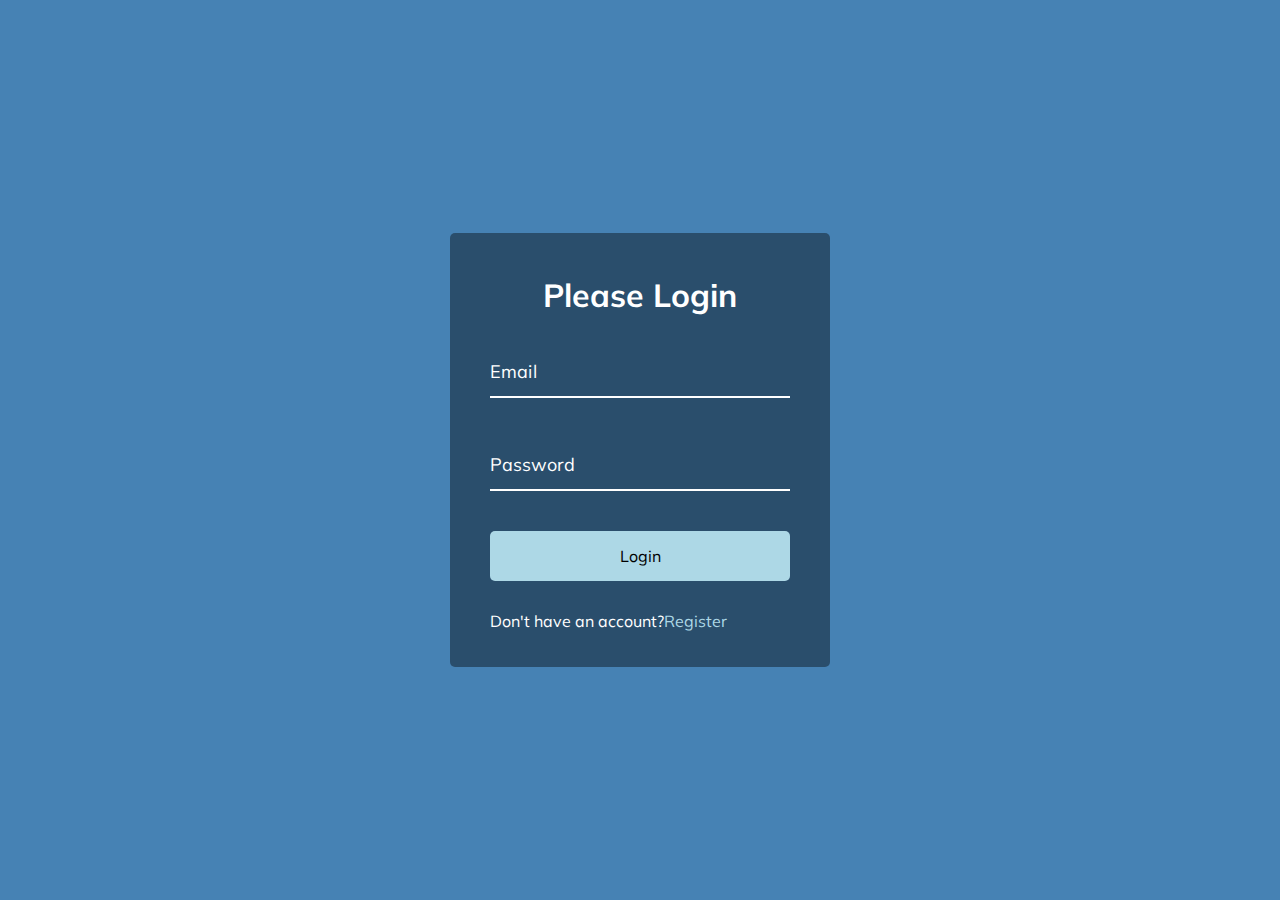
<file: Project Eight/index.html>
<!DOCTYPE html>
<html lang="en">

<head>
  <meta charset="UTF-8" />
  <meta name="viewport" content="width=device-width, initial-scale=
  1.0" />
  <link rel="stylesheet" href="style.css">
  <title>Please Login</title>
</head>
<body>
 <div class="container">
    <h1>Please Login</h1>
    <form>
        <div class="form-control">
            <input type="text" required>
            <label>Email</label>
        </div>
        <div class="form-control">
            <input type="password" required>
            <label>Password</label>
        </div>
        <button class="btn">Login</button>
        <p class="text">Don't have an account?<a href='#'>Register</a></p>
    </form>
 </div>
</body>
<script src="script.js">

</script>
</html>
</file>
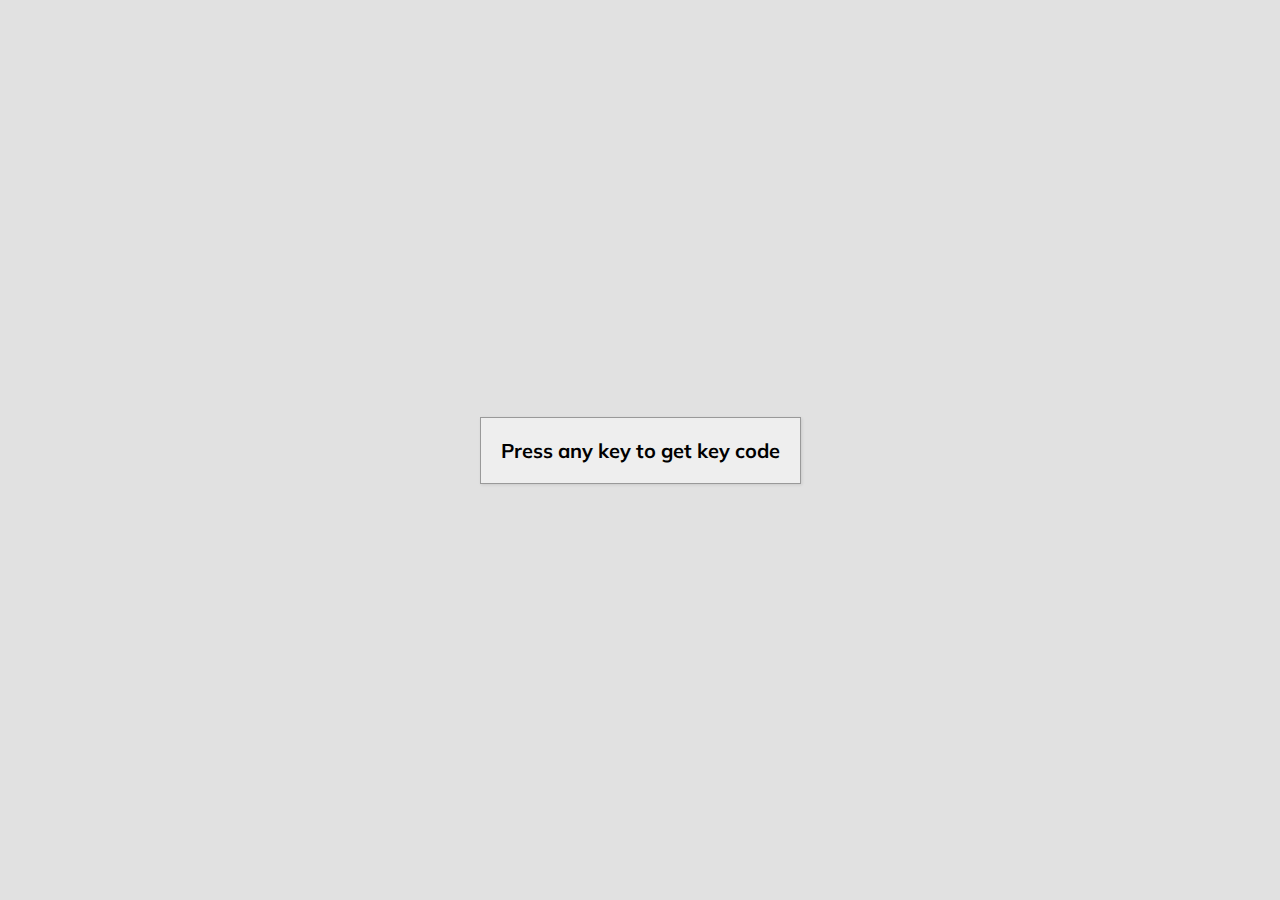
<file: Project eleven/index.html>
<!DOCTYPE html>
<html lang="en">

<head>
  <meta charset="UTF-8" />
  <meta name="viewport" content="width=device-width, initial-scale=
  1.0" />
  <link rel="stylesheet" href="style.css">
  <title>Event key codes</title>
</head>
<body>
 <div id="insert">

    <div class="key">
        Press any key to get key code
    </div>
 </div>

    <script src="script.js"></script>
</body>


</script>
</html>
</file>
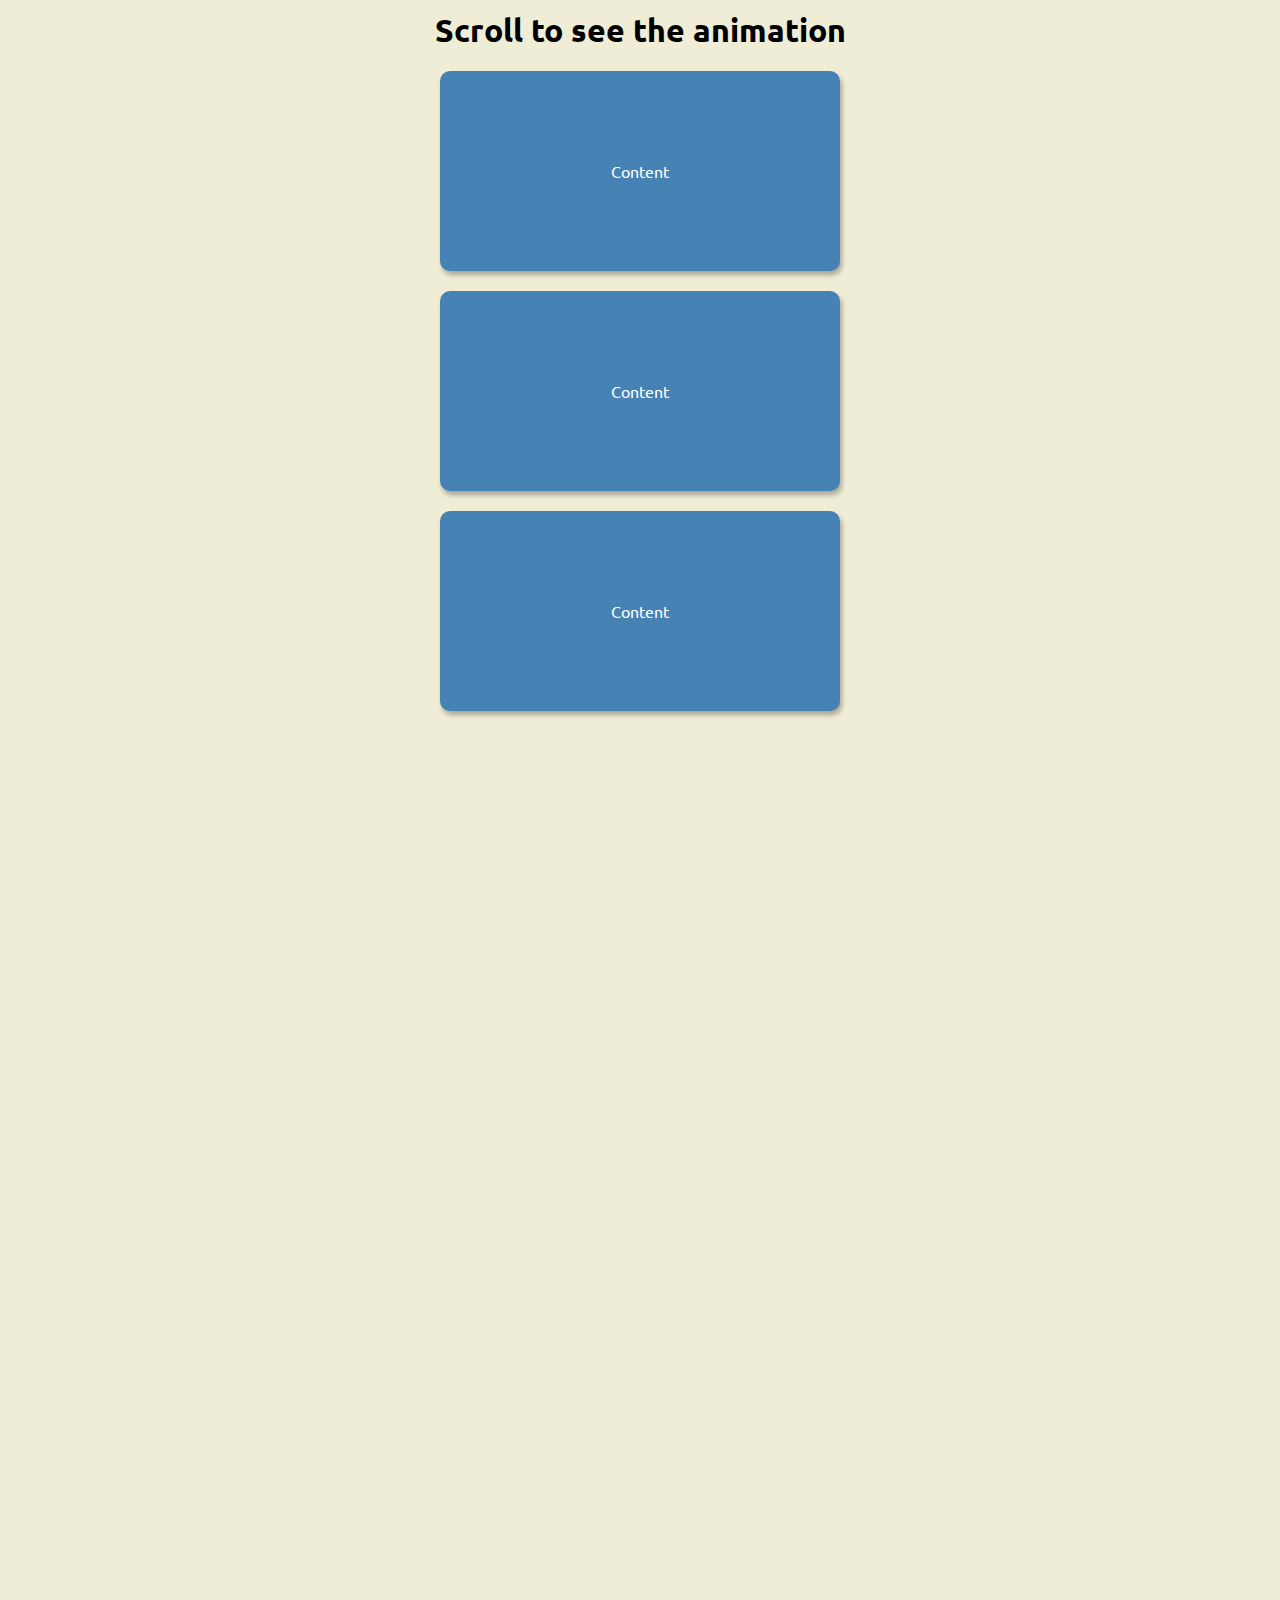
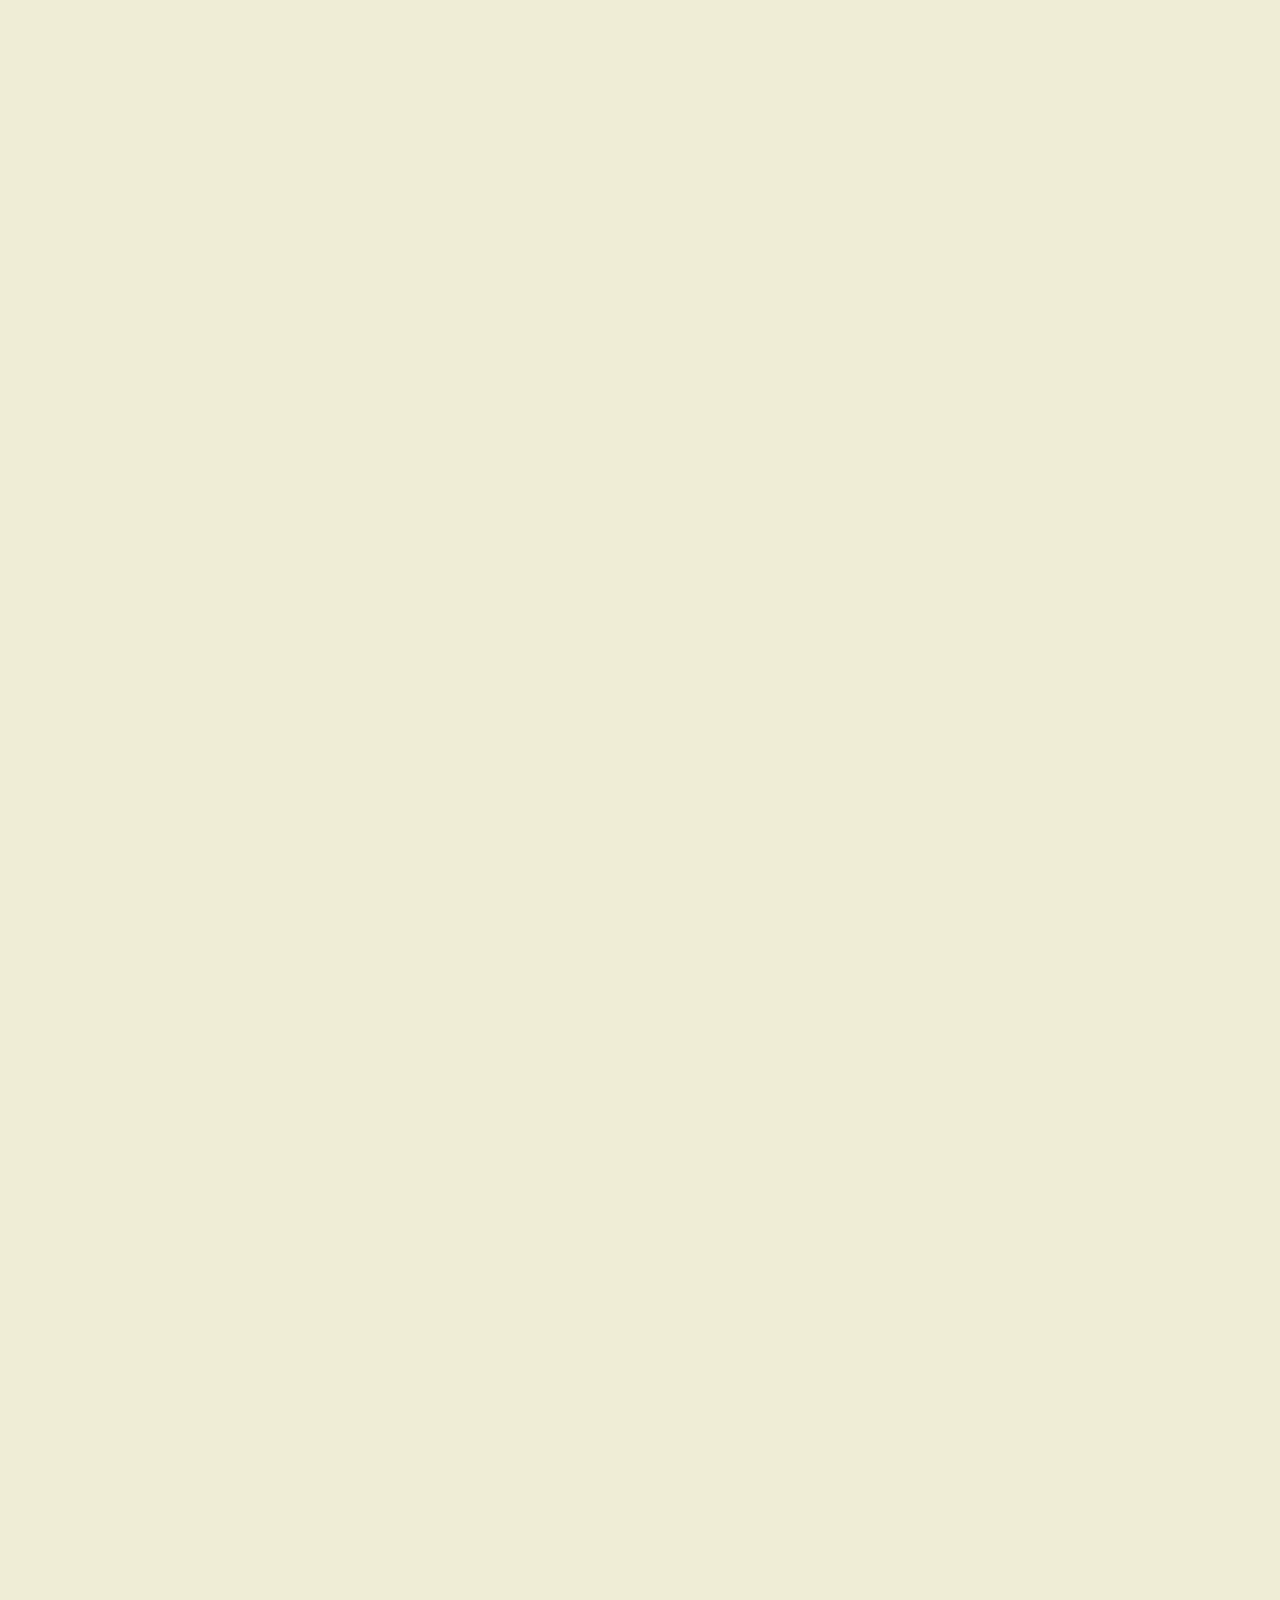
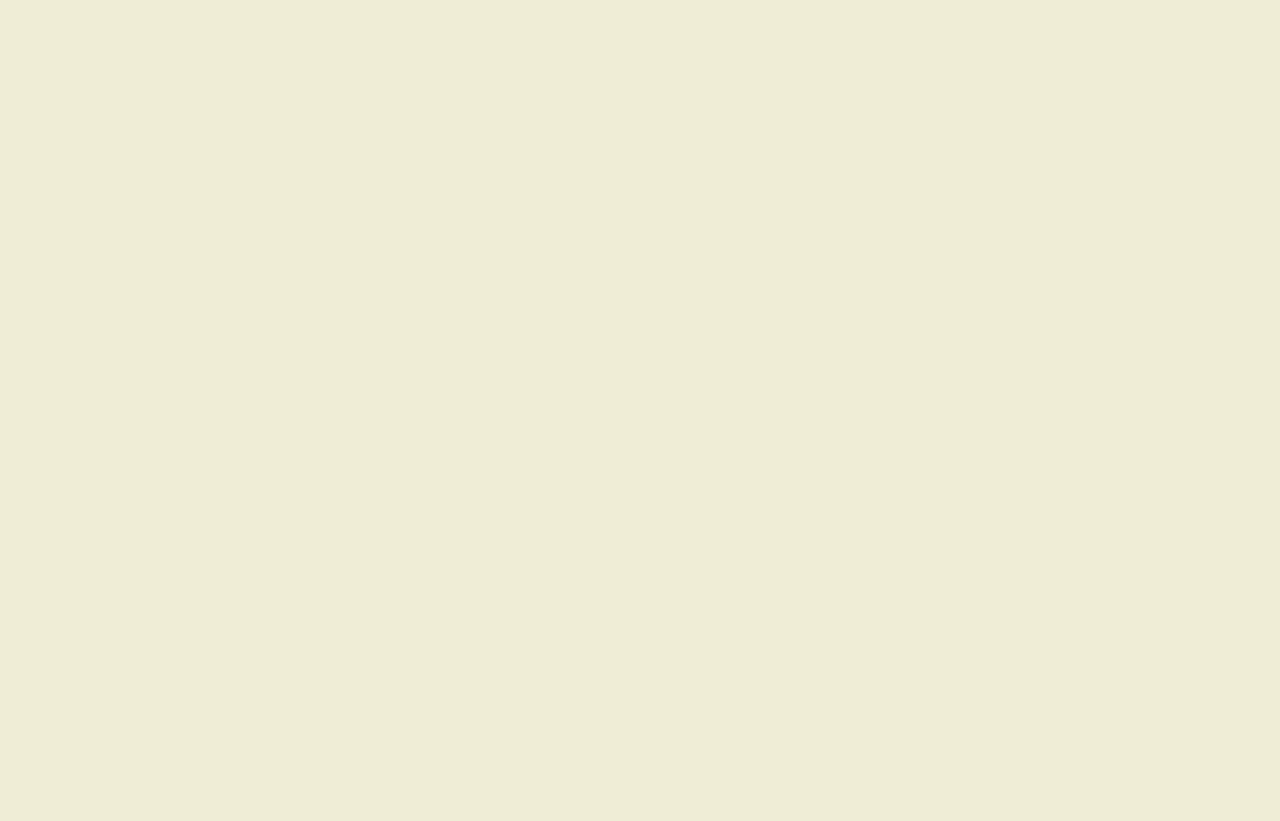
<file: Project Five/Index.html>
<!DOCTYPE html>
<html lang="en">

<head>
  <meta charset="UTF-8" />
  <meta name="viewport" content="width=device-width, initial-scale=
  1.0" />
  <link rel="stylesheet" href="Style.css">
  <title>Scroll Animation</title>
</head>
<body>
  <h1>Scroll to see the animation</h1>
  <div class="box">Content</div>
  <div class="box">Content</div>
  <div class="box">Content</div>
  <div class="box">Content</div>
  <div class="box">Content</div>
  <div class="box">Content</div>
  <div class="box">Content</div>
  <div class="box">Content</div>
  <div class="box">Content</div>
  <div class="box">Content</div>
  <div class="box">Content</div>
  <div class="box">Content</div>
  <div class="box">Content</div>
  <div class="box">Content</div>
  <div class="box">Content</div>
  <div class="box">Content</div>
  <div class="box">Content</div>
  <div class="box">Content</div>
  <script src="Script.js">

</script>
</body>
</html>
</file>
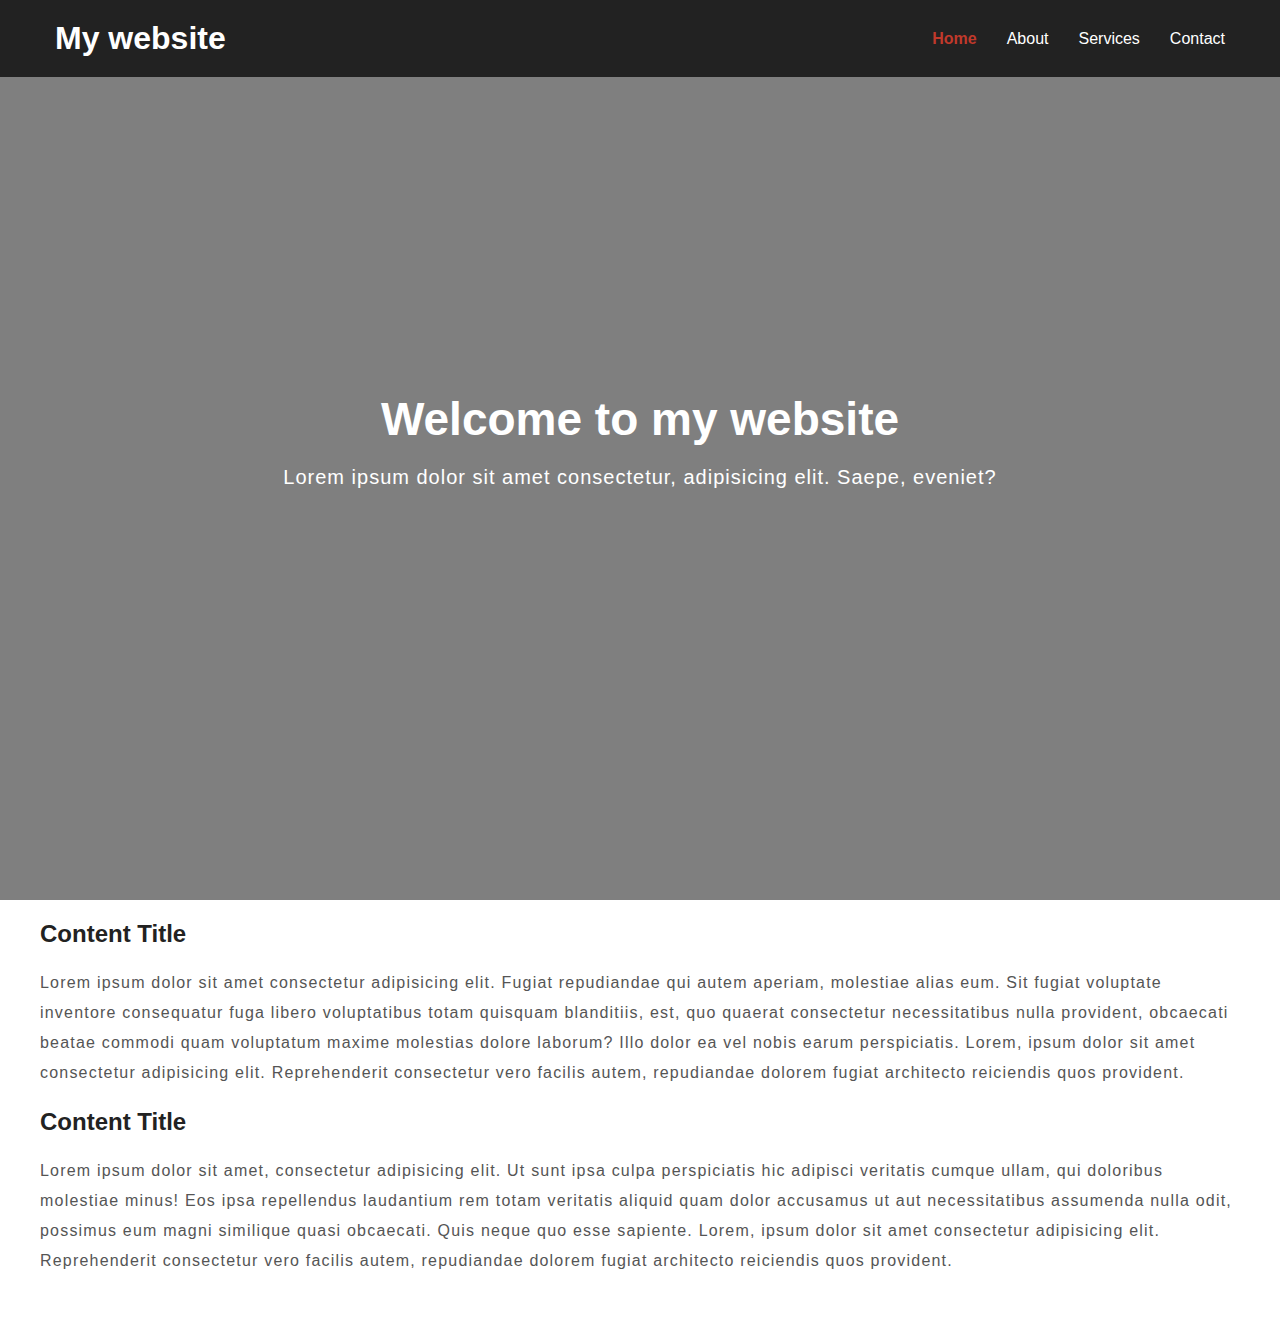
<file: Project Seven/Index.html>
<!DOCTYPE html>
<html lang="en">

<head>
  <meta charset="UTF-8" />
  <meta name="viewport" content="width=device-width, initial-scale=
  1.0" />
  <link rel="stylesheet" href="style.css">
  <title>Sticky Nav</title>
</head>
<body>
  <nav class="nav">
    <div class="container">
        <h1 class="logo">
            <a href="/index.html">My website</a>
        </h1>
        <ul>
            <li><a href="#" class="current">Home</a></li>
            <li><a href="#">About</a></li>
            <li><a href="#">Services</a></li>
            <li><a href="#">Contact</a></li>
        </ul>
    </div>
  </nav>

  <div class="hero">
    <div class="container">
        <h1>Welcome to my website</h1>
        <p>Lorem ipsum dolor sit amet consectetur, adipisicing elit. Saepe, eveniet? </p>
    </div>
  </div>
  <section class="container content">
    <h3>Content Title</h3>
    <p>Lorem ipsum dolor sit amet consectetur adipisicing elit. Fugiat repudiandae qui autem aperiam, molestiae alias eum. Sit fugiat voluptate inventore consequatur fuga libero voluptatibus totam quisquam blanditiis, est, quo quaerat consectetur necessitatibus nulla provident, obcaecati beatae commodi quam voluptatum maxime molestias dolore laborum? Illo dolor ea vel nobis earum perspiciatis. Lorem, ipsum dolor sit amet consectetur adipisicing elit. Reprehenderit consectetur vero facilis autem, repudiandae dolorem fugiat architecto reiciendis quos provident.</p>
    <h3>Content Title</h3>
    <p>
       Lorem ipsum dolor sit amet, consectetur adipisicing elit. Ut sunt ipsa culpa perspiciatis hic adipisci veritatis cumque ullam, qui doloribus molestiae minus! Eos ipsa repellendus laudantium rem totam veritatis aliquid quam dolor accusamus ut aut necessitatibus assumenda nulla odit, possimus eum magni similique quasi obcaecati. Quis neque quo esse sapiente. Lorem, ipsum dolor sit amet consectetur adipisicing elit. Reprehenderit consectetur vero facilis autem, repudiandae dolorem fugiat architecto reiciendis quos provident.</p>
 
</section>

</body>
<script src="script.js">

</script>
</html>
</file>
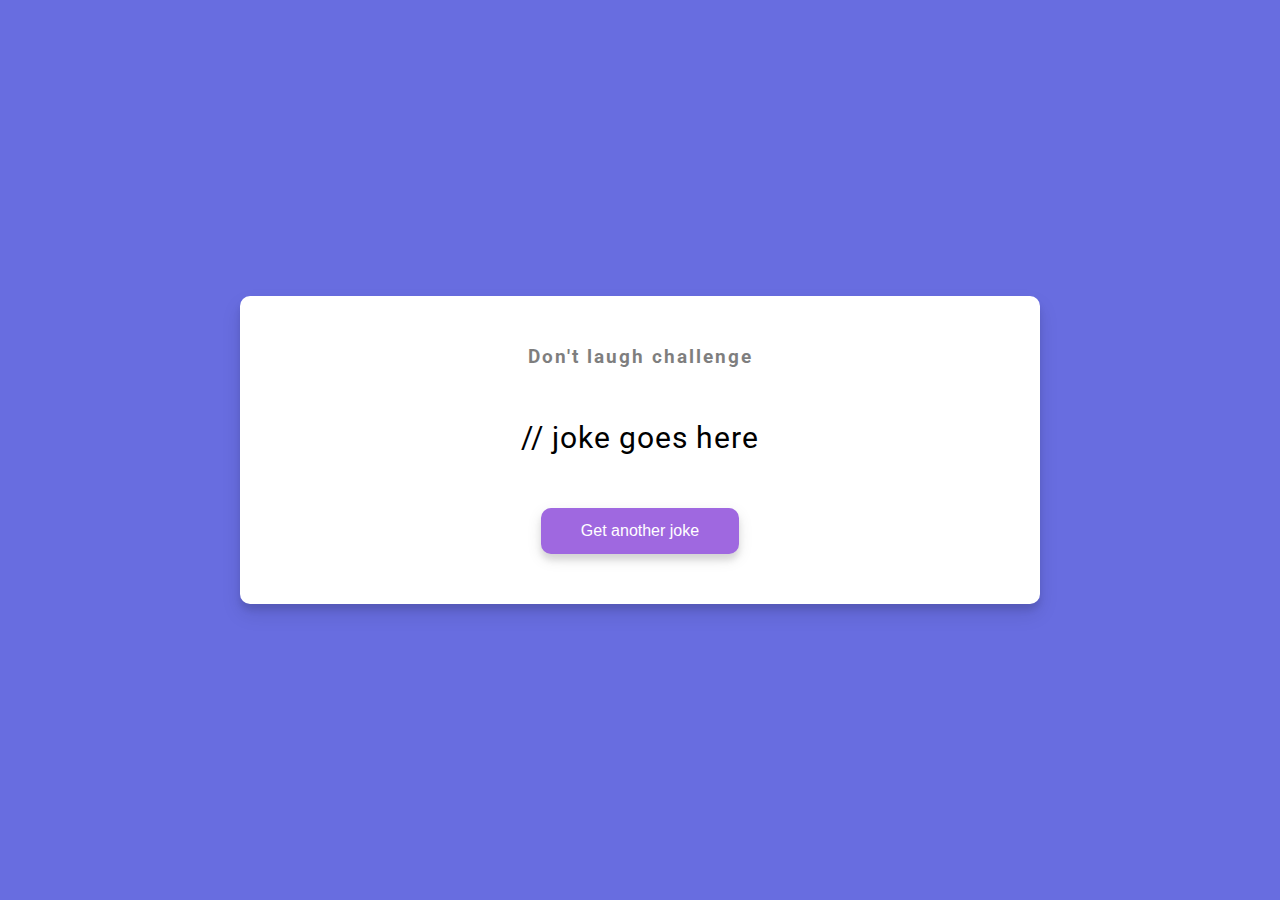
<file: Project ten/index.html>
<!DOCTYPE html>
<html lang="en">

<head>
  <meta charset="UTF-8" />
  <meta name="viewport" content="width=device-width, initial-scale=
  1.0" />
  <link rel="stylesheet" href="style.css">
  <title>Dad Jokes</title>
</head>
<body>
    <div class="container">
        <h3>
        Don't laugh challenge
        </h3>
        <div id="joke" class="joke">
            // joke goes here
        </div>
        <button id="jokeBtn" class="btn">Get another joke</button>
    </div>

    <script src="script.js"></script>
</body>


</script>
</html>
</file>
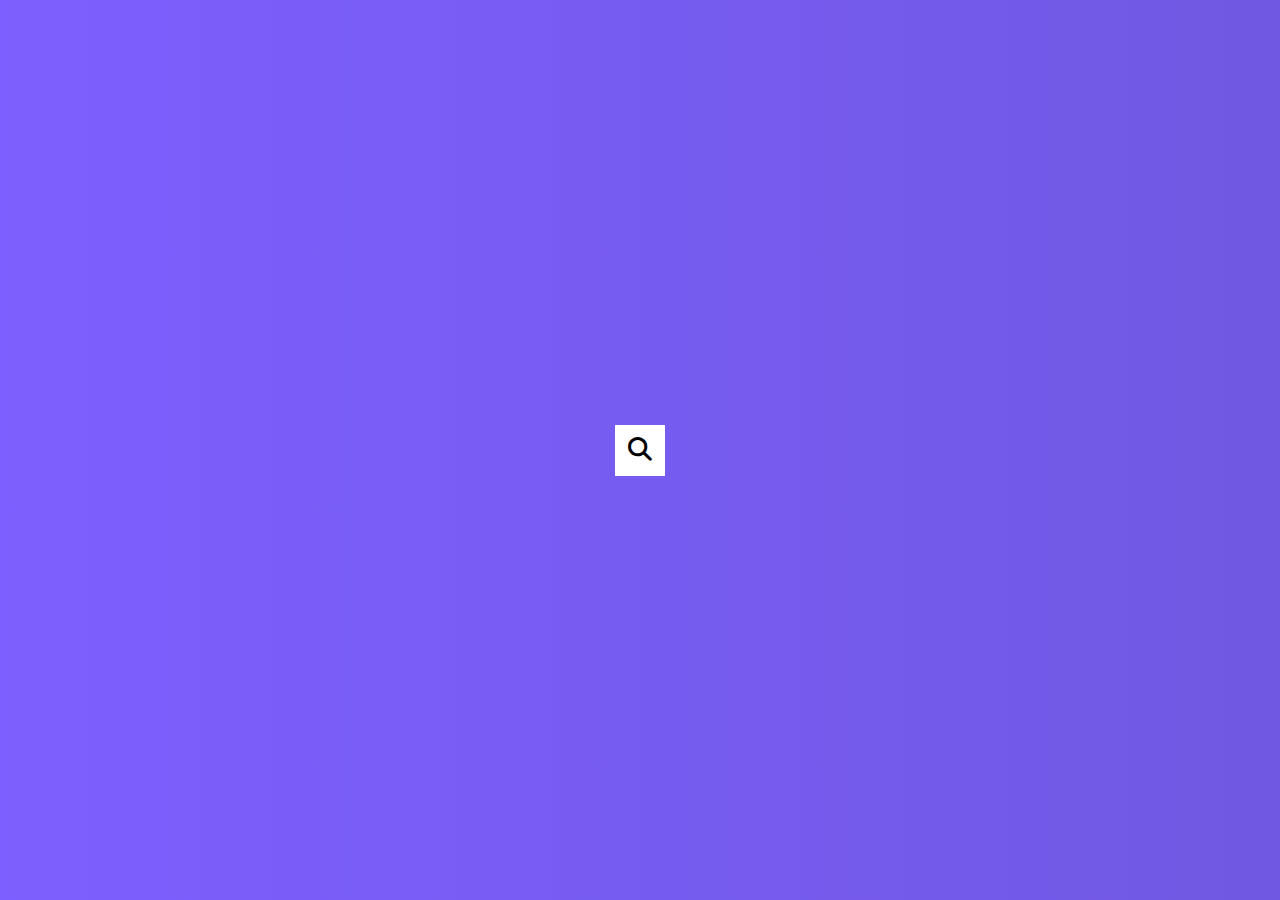
<file: Project Three/Index.html>
<!DOCTYPE html>
<html lang="en">

<head>
  <meta charset="UTF-8" />
  <meta name="viewport" content="width=device-width, initial-scale=
  1.0" />
  <link rel="stylesheet" href="https://cdnjs.cloudflare.com/ajax/libs/font-awesome/6.1.1/css/all.min.css">
  <link rel="stylesheet" href="style.css">
  <title>Hidden Search</title>
</head>
<body>
   <div class="search">
      <input type="text" class="input" placeholder="Search..." >
      <button class="btn">
        <i class="fas fa-search"></i>
      </button>
   </div>
</body>
<script src="script.js">

</script>
</html>
</file>
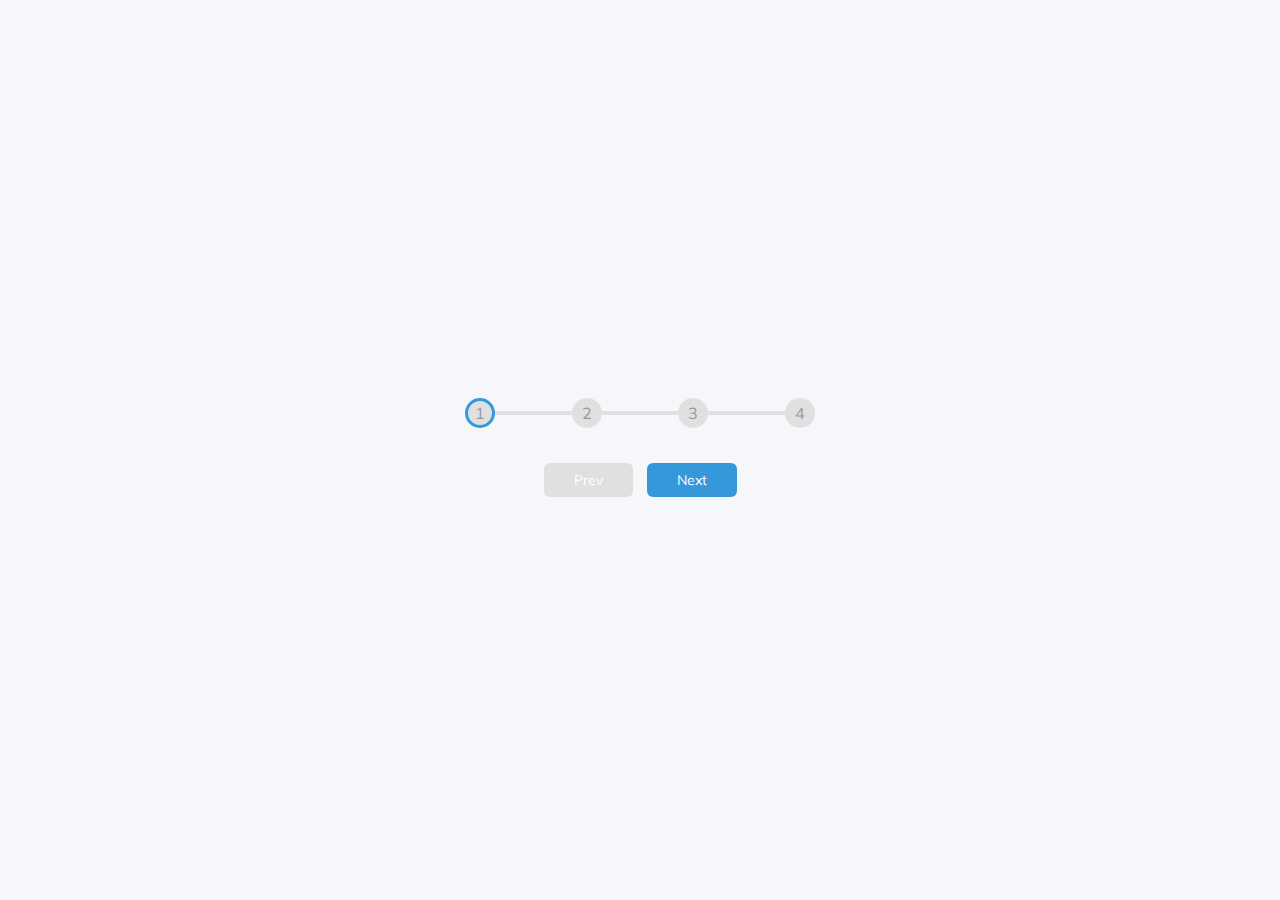
<file: Project One/indexs.html>
<!DOCTYPE html>
<html lang="en">

<head>
  <meta charset="UTF-8" />
  <meta name="viewport" content="width=device-width, initial-scale=
  1.0" />
  <link rel="stylesheet" href="styles.css">
  <title>Progress Steps</title>
</head>
<body>
  <div class="container">
    <div class="progress-container">
        <div class="progress" id="progress"></div>
            <div class="circle active">1</div>
            <div class="circle">2</div>
            <div class="circle">3</div>
            <div class="circle">4</div>
    </div>

    <button class="btn" id="prev" disabled>Prev</button>
    <button class="btn" id="next" >Next</button>
  </div>
</body>
<script src="scripts.js">

</script>
</html>
</file>
<file: Project Eight/style.css>
@import url('https://fonts.googleapis.com/css2?family=Muli:wght@400;500;600;700&family=Roboto:wght@400;700&display=swap');


* {
    box-sizing: border-box;
}

body {
    background-color: steelblue;
    color: white;
    font-family: 'Muli', sans-serif;
    display: flex;
    flex-direction: column;
    align-items: center;
    justify-content: center;
    height: 100vh;
    margin: 0;
    overflow-x: hidden;
}

.container {
    background-color: rgba(0,0,0, 0.4);
    padding: 20px 40px;
    border-radius: 5px;
}

.container h1 {
    text-align: center;
    margin-bottom: 30px;

}

.container a {
    text-decoration: none;
    color: lightblue;
}

.btn {
    cursor: pointer;
    display: inline-block;
    width: 100%;
    background: lightblue;
    padding: 15px;
    font-family: inherit;
    font-size: 16px;
    border: 0;
    border-radius: 5px;
}

.btn:focus {
    outline: 0;
}

.btn:active {
    transform: scale(0.98);
}

.text {
    margin-top: 30px;
}
.form-control {
    position: relative;
    margin: 20px 0 40px;
    width: 300px;
}

.form-control input {
    background-color: transparent;
    border: 0;
    border-bottom: 2px white solid;
    display: block;
    width: 100%;
    padding: 15px 0;
    font-size: 18px;
    color: white;
}

.form-control input:focus, 
.form-control input:valid {
    outline: 0;
    border-bottom-color: lightblue;
}

.form-control label {
    position: absolute;
    top: 15px;
    left: 0;
}

.form-control label span {
    display: inline-block;
    font-size: 18px;
    min-width: 5px;
    transition: 0.3s cubic-bezier(0.68, -0.55, 0.265, 1.55);
}

.form-control input:focus + label span,
.form-control input:valid + label span {
    color: lightblue;
    transform: translateY(-30px);
}
</file>
<file: Project eleven/style.css>
@import url('https://fonts.googleapis.com/css2?family=Muli:wght@400;500;600;700&family=Roboto:wght@400;700&display=swap');

* {
    box-sizing: border-box;
}

body {
    background-color: #e1e1e1;
    font-family: 'Muli', sans-serif;
    display: flex;
    align-items: center;
    justify-content: center;
    text-align: center;
    height: 100vh;
    overflow: hidden;
    margin: 0;
}

.key {
    border: 1px solid #999;
    background-color: #eee;
    box-shadow: 1px 1px 3px rgba(0,0,0,0.1);
    display: inline-flex;
    align-items: center;
    font-size: 20px;
    font-weight: bold;
    padding: 20px;
    flex-direction: column;
    margin: 10px;
    min-width: 150px;
    position: relative;
}

.key small {
    position: absolute;
    top: -24px;
    left: 0;
    text-align: center;
    width:100%;
    color: #555;
    font-size: 14px;
}
</file>
<file: Project Five/Style.css>
@import url('https://fonts.googleapis.com/css2?family=Ubuntu:wght@400;500;600;700&family=Roboto:wght@400;700&display=swap');


* {
    box-sizing: border-box;
}

body {
    background-color: #efedd6;
    font-family: 'Ubuntu', sans-serif;
    display: flex;
    flex-direction: column;
    align-items: center;
    justify-content: center;
    margin: 0;
    overflow-x: hidden;
}

h1 {
    margin: 10px;
}

.box {
    background-color: steelblue;
    color: white;
    display: flex;
    align-items: center;
    justify-content: center;
    width: 400px;
    height: 200px;
    margin: 10px;
    border-radius: 10px;
    box-shadow: 2px 4px 5px rgba(0, 0, 0, 0.3);
    transform: translateX(400%);
    transition: transform 0.4s ease;
}
.box:nth-of-type(even) {
    transform: translate(-400%);
}


.box.show {
    transform: translateX(0);
}
</file>
<file: Project Seven/style.css>
@import url('https://fonts.googleapis.com/css2?family=Ubuntu:wght@400;500;600;700&family=Roboto:wght@400;700&display=swap');


* {
    box-sizing: border-box;
    margin: 0;
    padding: 0;
}

body {
    font-family: 'Open Sans', sans-serif;
    color: #222;
    padding-bottom: 50px;
}

.container {
    max-width: 1200px;
    margin: 0 auto;
}

/* @todo Nav */

.hero {
    background-image: url('https://images.unsplash.com/photo-1472457847783-3d10540b03d7?ixlib=rb-1.2.1&ixid=MnwxMjA3fDB8MHxwaG90by1wYWdlfHx8fGVufDB8fHx8&auto=format&fit=crop&w=869&q=80');
    background-size: cover;
    background-repeat: no-repeat;
    background-position: bottom center;
    height: 100vh;
    color: #fff;
    display: flex;
    justify-content: center;
    align-items: center;
    text-align: center;
    position: relative;
    margin-bottom: 20px;
    z-index: -2;
}

.hero::before {
    content: '';
    position: absolute;
    top: 0;
    left: 0;
    width: 100%;
    height: 100%;
    background-color: rgba(0,0,0, 0.5);
    z-index: -1;
}

.hero h1 {
    font-size: 46px;
    margin: -20px 0 20px;
}

.hero p {
    font-size: 20px;
    letter-spacing: 1px;
}

.content h2, .content h3 {
    font-size: 150%;
    margin: 20px 0;
}

.content p {
    color: #555;
    line-height: 30px;
    letter-spacing: 1.2px;
}

.nav {
    position: fixed;
    background-color: #222;
    top: 0;
    left: 0;
    right: 0;
    transition: all 0.3s ease-in-out;
}

.nav .container {
    display: flex;
    justify-content: space-between;
    align-items: center;
    padding: 20px 0;
    transition: all 0.3s ease-in-out;
}

.nav ul {
    display: flex;
    list-style-type: none;
    align-items: center;
    justify-content: center;
}

.nav a {
    color: white;
    text-decoration: none;
    padding: 7px 15px;
    transition: all 0.3s ease-in-out;
}

.nav.active {
    background-color: white;
    box-shadow: 0 2px 10px rgba(0, 0, 0, 0.3);
}

.nav.active a {
    color: black;
}

.nav.active.container {
    padding: 10px 0;
}

.nav a.current, .nav a:hover {
 color: #c0392b;
 font-weight: bold;
}
</file>
<file: Project ten/style.css>
@import url('https://fonts.googleapis.com/css2?family=Roboto:wght@400;500;600;700&family=Roboto:wght@400;700&display=swap');

* {
    box-sizing: border-box;
}

body {
    background-color: #686de0;
    font-family: 'Roboto', sans-serif;
    display: flex;
    align-items: center;
    justify-content: center;
    height: 100vh;
    overflow: hidden;
    margin: 0;
    padding: 20px;
}

.container {
    background-color: white;
    border-radius: 10px;
    box-shadow: 0 10px 20px rgba(0,0,0,0.1), 0 6px 6px rgba(0,0,0,0.1);
    padding: 50px 20px;
    text-align: center;
    max-width: 100%;
    width: 800px;
}

h3 {
    margin: 0;
    opacity: 0.5;
    letter-spacing: 2px;
}

.joke {
    font-size: 30px;
    letter-spacing: 1px;
    line-height: 40px;
    margin: 50px auto;
    max-width: 600px
}

.btn {
    background-color: #9f68e0;
    border: 0;
    border-radius: 10px;
    color: white;
    box-shadow: 0 5px 15px rgba(0,0,0,0.1), 0 6px 6px rgba(0,0,0,0.1);
    padding: 14px 40px;
    font-size: 16px;
    cursor: pointer;
}

.btn:active {
    transform: scale(0.98);
}
.btn:focus {
    outline: 0;
}
</file>
<file: Project Three/style.css>
@import url('https://fonts.googleapis.com/css2?family=Lato:wght@400;500;600;700&family=Roboto:wght@400;700&display=swap');

* {
    box-sizing: border-box;
}

body {
    background-image: linear-gradient(90deg, #7d5fff, #7158e2);
    font-family: 'Roboto', sans-serif;
    display: flex;
    align-items: center;
    justify-content:center;
    height: 100vh;
    overflow-x: hidden;
    margin: 0;
}
.search {
    position: relative;
    height: 50px;
}

.search .input {
    background-color: #fff;
    border: 0;
    font-size: 18px;
    padding: 15px;
    height: 50x;
    width: 50px;
    transition: width 0.3s ease;
}

.btn {
    background-color: #fff;
    border: 0;
    cursor: pointer;
    font-size: 24px;
    position: absolute;
    top: 0;
    left: 0;
    height: 50px;
    width: 50px;
    transition: transform 0.3s ease;
}
.btn:focus, .input:focus {
    outline: none;
}

.search.active .input {
    width: 200px;
}

.search.active .btn {
    transform: translateX(198px);
}
</file>
<file: Project One/styles.css>
@import url('https://fonts.googleapis.com/css2?family=Muli:wght@400;500;600;700&family=Roboto:wght@400;700&display=swap');

:root {
 --line-border-fill: #3498db;
 --line-border-empty: #e0e0e0;
}

* {
    box-sizing: border-box;
}

body {
    background-color: #f6f7fb;
    font-family: 'Muli', sans-serif;
    display: flex;
    align-items: center;
    justify-content: center;
    height: 100vh;
    overflow: hidden;
    margin: 0;
}

.container {
    text-align: center;
}

.progress-container {
    display: flex;
    flex-direction: row;
    justify-content: space-between;
    position: relative;
    margin-bottom: 30px;
    max-width: 100%;
    width: 350px;
}

.progress-container::before {
    content: '';
    background-color: var(--line-border-empty);
    position: absolute;
    top: 50%;
    left: 0;
    transform: translateY(-50%);
    height: 4px;
    width: 100%;
    z-index: -1;
}
.progress {
    background-color: var(--line-border-fill);
    position: absolute;
    top: 50%;
    left: 0;
    transform: translateY(-50%);
    height: 4px;
    width: 0%;
    z-index: -1;
    transition: .4s ease;
}

.circle {
    background-color: var(--line-border-empty);
    color: #999;
    border-radius: 50%;
    height: 30px;
    width: 30px;
    display: flex;
    align-items: center;
    justify-content: center;
    border: 3px solid #e0e0e0;
    transition: .4s ease;
}

.circle.active {
    border-color: var(--line-border-fill);
}

.btn {
    background-color: var(--line-border-fill);
    color: #fff;
    border: 0;
    border-radius: 6px;
    cursor: pointer;
    font-family: inherit;
    padding: 8px 30px;
    margin: 5px;
    font-size: 14px;
}

.btn:active {
    transform: scale(0.90);
}

.btn:focus {
    outline: 0;
}

.btn:disabled {
    background-color: var(--line-border-empty);
    cursor: not-allowed;
}
</file>
